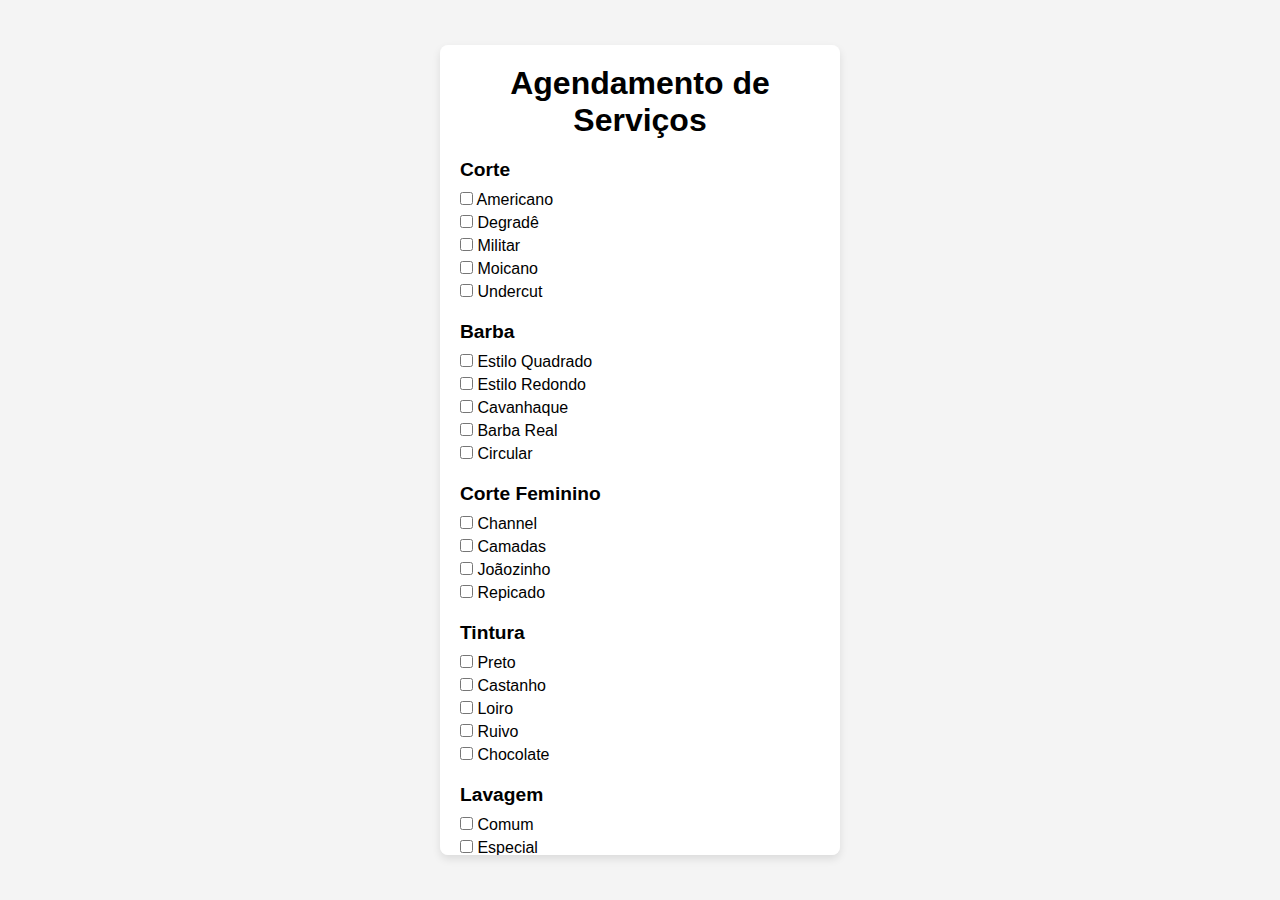
<file: agendamento.html>
<!DOCTYPE html>
<html lang="pt-br">
<head>
    <meta charset="UTF-8">
    <meta name="viewport" content="width=device-width, initial-scale=1.0">
    <title>Agendamento de Serviços - Barbearia</title>
    <link rel="stylesheet" href="css/agendamento.css">
</head>
<body>
    <div class="container">
        <h1>Agendamento de Serviços</h1>

        <form id="agendamentoForm" action="conexAgendamento.php" method="POST">
            <!-- Sessão 1: Corte -->
            <div class="sessao">
                <h2>Corte</h2>
                <div class="opcoes">
                    <label><input type="checkbox" name="servicos[]" value="Corte - Americano"> Americano</label>
                    <label><input type="checkbox" name="servicos[]" value="Corte - Degrade"> Degradê</label>
                    <label><input type="checkbox" name="servicos[]" value="Corte - Militar"> Militar</label>
                    <label><input type="checkbox" name="servicos[]" value="Corte - Moicano"> Moicano</label>
                    <label><input type="checkbox" name="servicos[]" value="Corte - Undercut"> Undercut</label>
                </div>
            </div>
        
            <!-- Sessão 2: Barba -->
            <div class="sessao">
                <h2>Barba</h2>
                <div class="opcoes">
                    <label><input type="checkbox" name="servicos[]" value="Barba - Quadrado"> Estilo Quadrado</label>
                    <label><input type="checkbox" name="servicos[]" value="Barba - Redondo"> Estilo Redondo</label>
                    <label><input type="checkbox" name="servicos[]" value="Barba - Cavanhaque"> Cavanhaque</label>
                    <label><input type="checkbox" name="servicos[]" value="Barba - Real"> Barba Real</label>
                    <label><input type="checkbox" name="servicos[]" value="Barba - Circular"> Circular</label>
                </div>
            </div>
        
            <!-- Sessão 3: Corte Feminino -->
            <div class="sessao">
                <h2>Corte Feminino</h2>
                <div class="opcoes">
                    <label><input type="checkbox" name="servicos[]" value="Corte feminino - Channel"> Channel</label>
                    <label><input type="checkbox" name="servicos[]" value="Corte feminino - Camadas"> Camadas</label>
                    <label><input type="checkbox" name="servicos[]" value="Corte feminino - Joaozinho"> Joãozinho</label>
                    <label><input type="checkbox" name="servicos[]" value="Corte feminino - Repicado"> Repicado</label>
                </div>
            </div>
        
            <!-- Sessão 4: Tintura -->
            <div class="sessao">
                <h2>Tintura</h2>
                <div class="opcoes">
                    <label><input type="checkbox" name="servicos[]" value="Tintura - Preto"> Preto</label>
                    <label><input type="checkbox" name="servicos[]" value="Tintura - Castanho"> Castanho</label>
                    <label><input type="checkbox" name="servicos[]" value="Tintura - Loiro"> Loiro</label>
                    <label><input type="checkbox" name="servicos[]" value="Tintura - Ruivo"> Ruivo</label>
                    <label><input type="checkbox" name="servicos[]" value="Tintura - Chocolate"> Chocolate</label>
                </div>
            </div>
        
            <!-- Sessão 5: Lavagem -->
            <div class="sessao">
                <h2>Lavagem</h2>
                <div class="opcoes">
                    <label><input type="checkbox" name="servicos[]" value="Lavagem - Comum"> Comum</label>
                    <label><input type="checkbox" name="servicos[]" value="Lavagem - Especial"> Especial</label>
                </div>
            </div>
        
            <!-- Sessão 6: Luzes -->
            <div class="sessao">
                <h2>Luzes</h2>
                <div class="opcoes">
                    <label><input type="checkbox" name="servicos[]" value="Luzes - Inversas"> Inversas</label>
                    <label><input type="checkbox" name="servicos[]" value="Luzes - Tradicionais"> Tradicionais</label>
                </div>
            </div>
        
            <!-- Sessão 7: Depilação -->
            <div class="sessao">
                <h2>Depilação</h2>
                <div class="opcoes">
                    <label><input type="checkbox" name="servicos[]" value="Depilacao - Nariz"> Nariz</label>
                    <label><input type="checkbox" name="servicos[]" value="Depilacao - Orelha"> Orelha</label>
                </div>
            </div>
        
            <!-- Sessão 8: Barboterapia -->
            <div class="sessao">
                <h2>Barboterapia</h2>
                <div class="opcoes">
                    <label><input type="checkbox" name="servicos[]" value="Barboterapia"> Barboterapia</label>
                </div>
            </div>

            <!-- Sessão 9: Nanoblading -->
            <div class="sessao">
                <h2>Nanoblading</h2>
                <div class="opcoes">
                    <label><input type="checkbox" name="servicos[]" value="Nanoblading"> Nanoblading</label>
                </div>
            </div>

            <!-- Data e Hora -->
            <div class="sessao agendamento">
                <h2>Data e Hora do Agendamento</h2>
                <input type="date" id="data" name="data" required>
                <select id="hora" name="hora" required>
                    <option value="">Selecione um horário</option>
                </select>
            </div>

            <!-- Botão de Agendar -->
            <button type="submit" id="agendarBtn" disabled>Agendar Serviço</button>
        </form>

        <div id="resultado"></div>
    </div>

    <script src="js/agendamento.js"></script>
</body>
</html>
</file>
<file: css/agendamento.css>
* {
  margin: 0;
  padding: 0;
  box-sizing: border-box;
}

body {
  font-family: Arial, sans-serif;
  background-color: #f4f4f4;
  display: flex;
  justify-content: center;
  align-items: center;
  height: 100vh;
  padding: 20px;
}

.container {
  background-color: #fff;
  padding: 20px;
  border-radius: 8px;
  box-shadow: 0 4px 8px rgba(0, 0, 0, 0.1);
  max-width: 400px;
  width: 100%;
  height: 100%;
  max-height: 90vh; /* Limita a altura do container */
  overflow-y: auto; /* Permite rolar quando o conteúdo ultrapassa o limite */
}

h1 {
  text-align: center;
  margin-bottom: 20px;
}

.sessao {
  margin-bottom: 20px;
}

.sessao h2 {
  margin-bottom: 10px;
  font-size: 1.2em;
}

.opcoes {
  display: flex;
  flex-direction: column;
  gap: 5px;
}

input[type="date"], input[type="time"] {
  width: calc(50% - 5px);
  margin-right: 5px;
}

#resultado {
  margin-top: 20px;
  padding: 10px;
  background-color: #e0ffe0;
  border: 1px solid #00cc00;
  border-radius: 5px;
  color: #006600;
  display: none; /* Esconde até que seja usada */
}

button {
  width: 100%;
  padding: 10px;
  background-color: #28a745;
  color: white;
  border: none;
  border-radius: 5px;
  cursor: pointer;
  font-size: 16px;
  transition: background-color 0.3s;
}

button:disabled {
  background-color: #cccccc;
  cursor: not-allowed;
}

button:hover:not(:disabled) {
  background-color: #218838;
}
</file>
